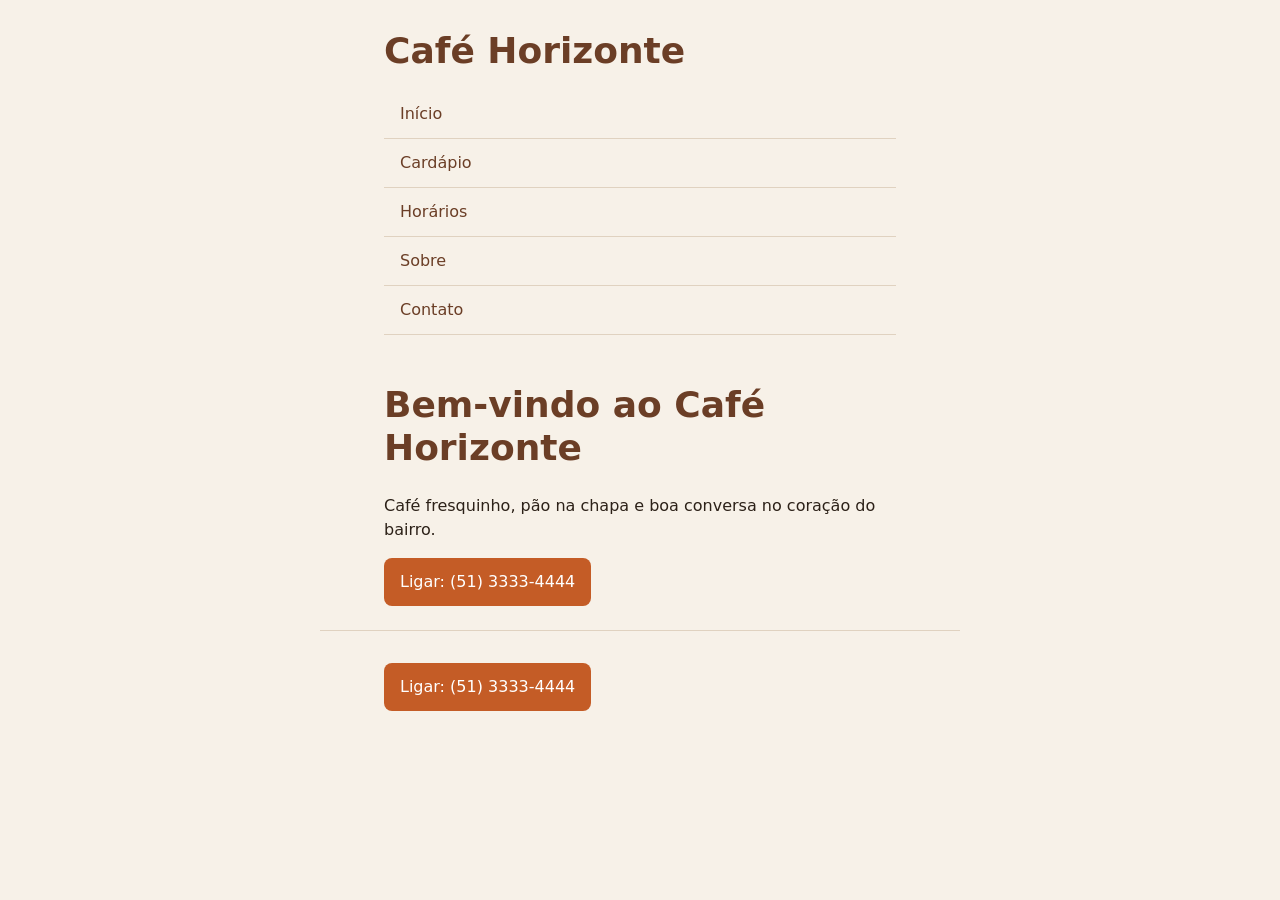
<file: index.html>
<!DOCTYPE html>
<html lang="pt-BR">

<head>
    <meta charset="UTF-8">
    <meta name="viewport" content="width=device-width, initial-scale=1">
    <title>Café Horizonte — Início</title>
    <link rel="stylesheet" href="css/tokens.css">
    <link rel="stylesheet" href="css/estilos.css">
</head>

<body>
    <header class="marca">Café Horizonte</header>

    <nav class="nav" aria-label="Principal">
        <a href="index.html">Início</a>
        <a href="cardapio.html">Cardápio</a>
        <a href="horarios.html">Horários</a>
        <a href="sobre.html">Sobre</a>
        <a href="contato.html">Contato</a>
    </nav>

    <main class="pagina">
        <h1>Bem-vindo ao Café Horizonte</h1>
        <p>Café fresquinho, pão na chapa e boa conversa no coração do bairro.</p>
        <a class="cta" href="tel:+555133334444">Ligar: (51) 3333-4444</a>
    </main>

    <footer class="rodape">
        <a class="cta" href="tel:+555133334444">Ligar: (51) 3333-4444</a>
    </footer>

</body>

</html>
</file>
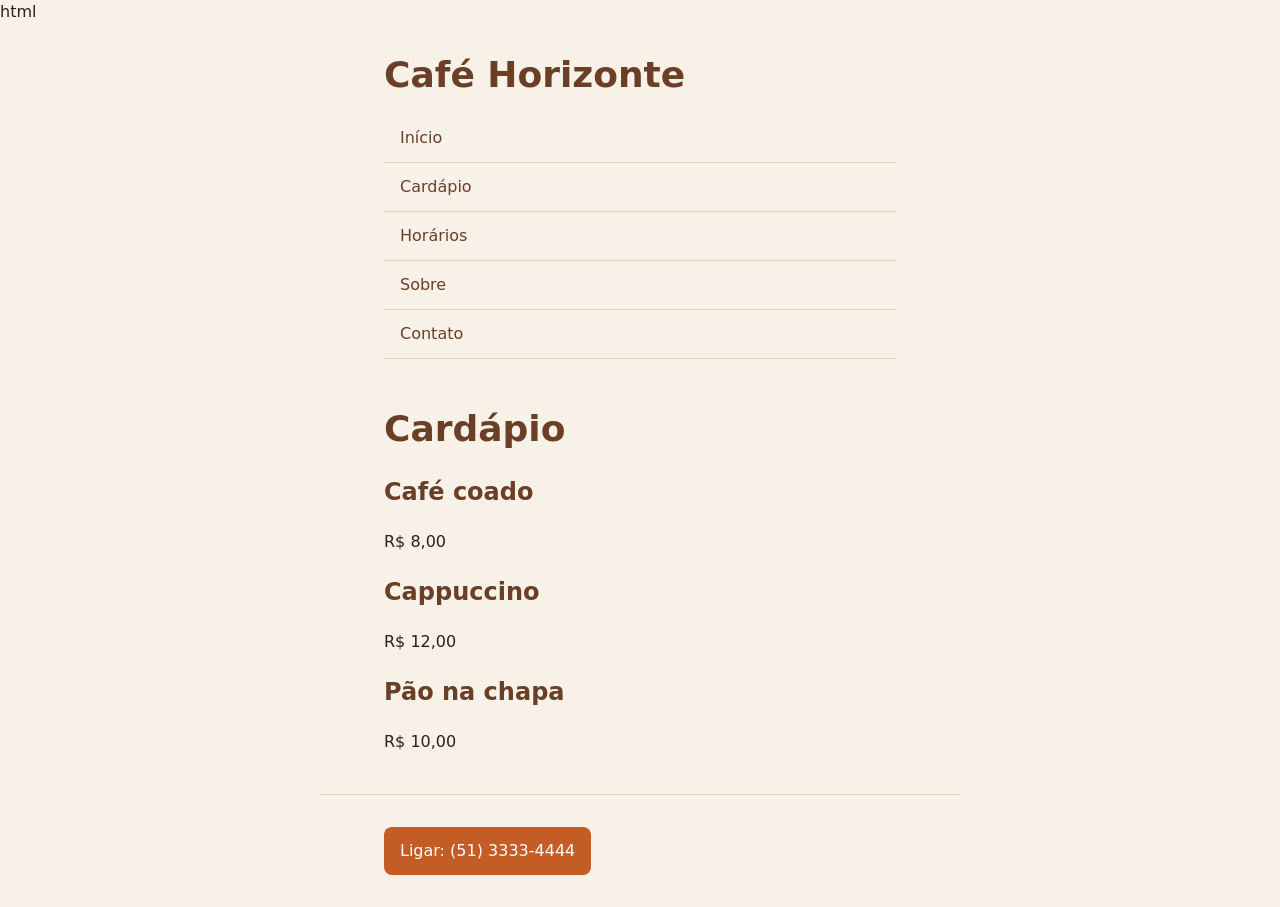
<file: cardapio.html>
html
<!DOCTYPE html>
<html lang="pt-BR">

<head>
    <meta charset="UTF-8">
    <meta name="viewport" content="width=device-width, initial-scale=1">
    <title>Café Horizonte — Cardápio</title>
    <link rel="stylesheet" href="css/tokens.css">
    <link rel="stylesheet" href="css/estilos.css">
</head>

<body>

    <header class="marca">Café Horizonte</header>

    <nav class="nav" aria-label="Principal">
        <a href="index.html">Início</a>
        <a href="cardapio.html">Cardápio</a>
        <a href="horarios.html">Horários</a>
        <a href="sobre.html">Sobre</a>
        <a href="contato.html">Contato</a>
    </nav>

    <main class="pagina">
        <h1>Cardápio</h1>

        <h2>Café coado</h2>
        <p>R$ 8,00</p>

        <h2>Cappuccino</h2>
        <p>R$ 12,00</p>

        <h2>Pão na chapa</h2>
        <p>R$ 10,00</p>
    </main>

    <footer class="rodape">
        <a class="cta" href="tel:+555133334444">Ligar: (51) 3333-4444</a>
    </footer>

</body>

</html>
</file>
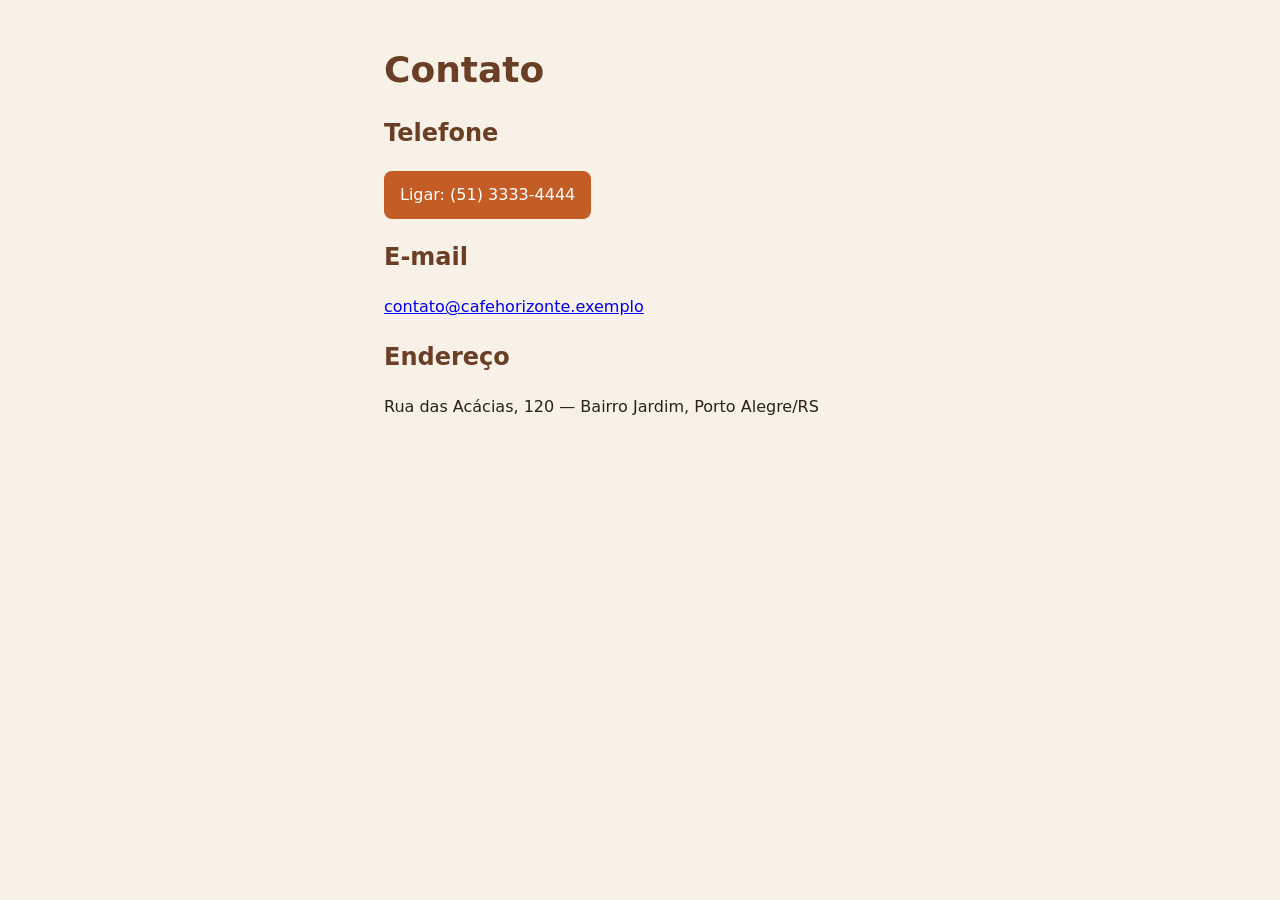
<file: contato.html>
<!DOCTYPE html>
<html lang="en">

<head>
    <meta charset="UTF-8">
    <meta name="viewport" content="width=device-width, initial-scale=1.0">
    <title>Document</title>
    <link rel="stylesheet" href="css/tokens.css">
    <link rel="stylesheet" href="css/estilos.css">
</head>

<body>
    <main class="pagina">
        <h1>Contato</h1>

        <h2>Telefone</h2>
        <p><a class="cta" href="tel:+555133334444">Ligar: (51) 3333-4444</a></p>

        <h2>E-mail</h2>
        <p><a href="mailto:contato@cafehorizonte.exemplo">contato@cafehorizonte.exemplo</a></p>

        <h2>Endereço</h2>
        <p>Rua das Acácias, 120 — Bairro Jardim, Porto Alegre/RS</p>
    </main>

</body>

</html>
</file>
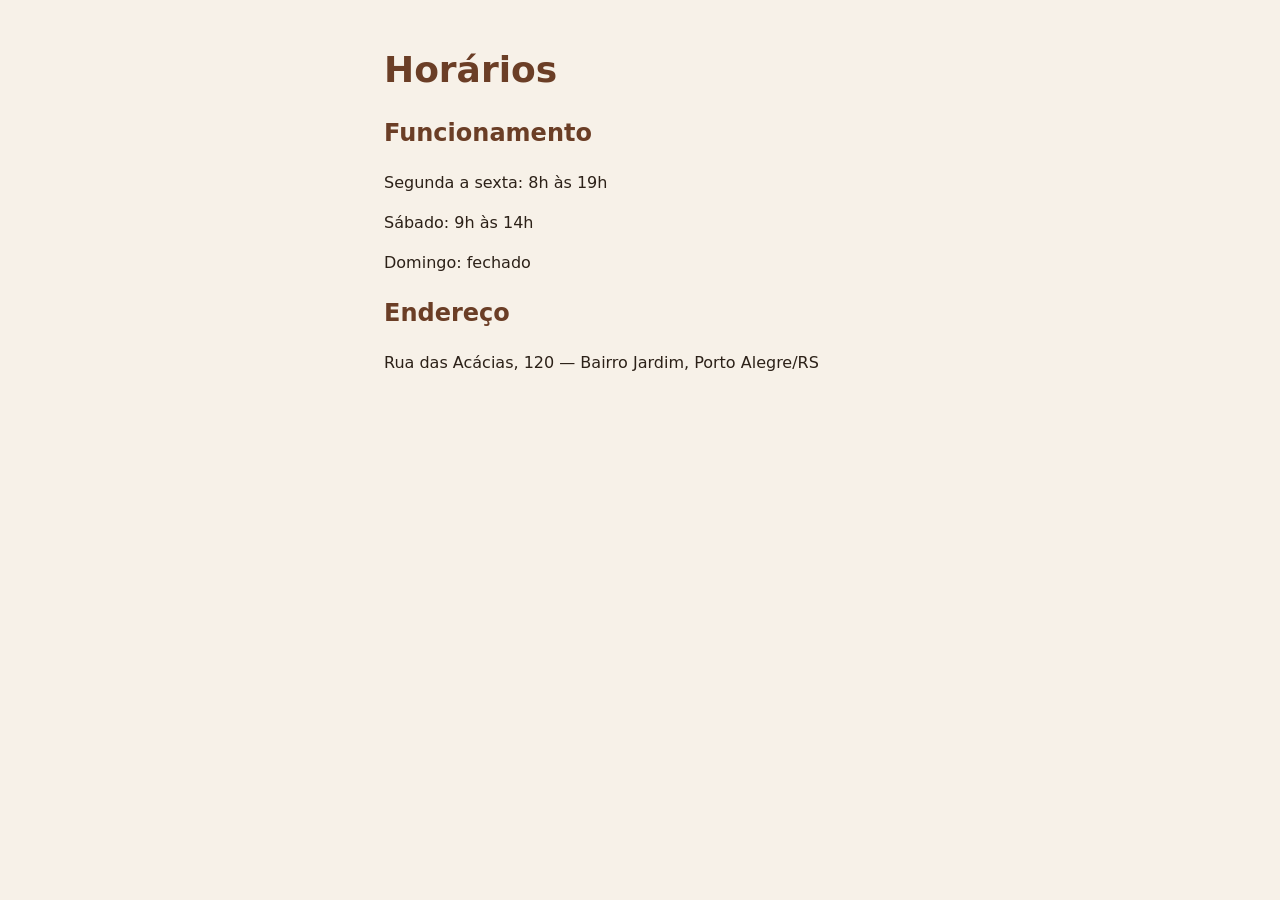
<file: horarios.html>
<!DOCTYPE html>
<html lang="en">
<head>
    <meta charset="UTF-8">
    <meta name="viewport" content="width=device-width, initial-scale=1.0">
    <title>Document</title>
    <link rel="stylesheet" href="css/tokens.css">
    <link rel="stylesheet" href="css/estilos.css">

</head>
<body>
    <main class="pagina">
    <h1>Horários</h1>

    <h2>Funcionamento</h2>
    <p>Segunda a sexta: 8h às 19h</p>
    <p>Sábado: 9h às 14h</p>
    <p>Domingo: fechado</p>

    <h2>Endereço</h2>
    <p>Rua das Acácias, 120 — Bairro Jardim, Porto Alegre/RS</p>
</main>
    
</body>
</html>
</file>
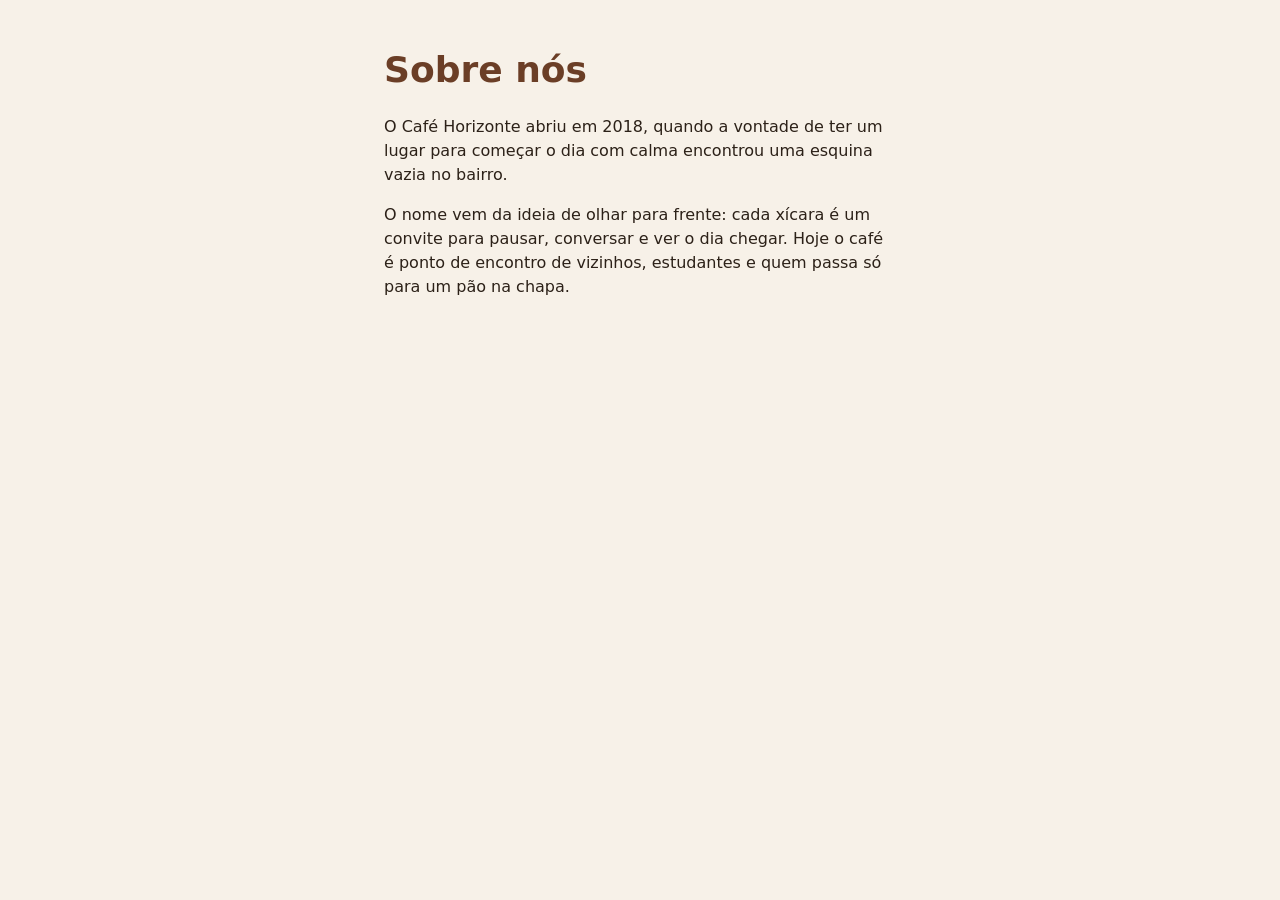
<file: sobre.html>
<!DOCTYPE html>
<html lang="en">

<head>
    <meta charset="UTF-8">
    <meta name="viewport" content="width=device-width, initial-scale=1.0">
    <title>Document</title>
    <link rel="stylesheet" href="css/tokens.css">
    <link rel="stylesheet" href="css/estilos.css">
</head>

<body>
    <main class="pagina">
        <h1>Sobre nós</h1>

        <p>O Café Horizonte abriu em 2018, quando a vontade de ter um lugar para começar o dia com calma encontrou uma
            esquina vazia no bairro.</p>

        <p>O nome vem da ideia de olhar para frente: cada xícara é um convite para pausar, conversar e ver o dia chegar.
            Hoje o café é ponto de encontro de vizinhos, estudantes e quem passa só para um pão na chapa.</p>
    </main>

</body>

</html>
</file>
<file: css/tokens.css>
:root {
    --cor-fundo: #f7f1e8;
    --cor-superficie: #fff8f0;
    --cor-texto: #2c2118;
    --cor-texto-suave: #5c4a3a;
    --cor-marca: #6b3e26;
    --cor-cta: #c45c26;
    --cor-cta-texto: #ffffff;
    --cor-borda: #e0d2c0;


    --fonte-base: "Segoe UI", system-ui, sans-serif;
    --tamanho-corpo: 1rem;
    --tamanho-titulo: clamp(1.5rem, 5vw, 2.25rem);
    --tamanho-subtitulo: clamp(1.15rem, 3vw, 1.5rem);
    --altura-linha: 1.5;


    --espaco-xs: 0.5rem;
    --espaco-sm: 0.75rem;
    --espaco-md: 1rem;
    --espaco-lg: 1.5rem;
    --espaco-xl: 2rem;
    --largura-conteudo: 40rem;
    --padding-pagina: 5%;

    --raio: 0.5rem;
    --toque: 44px;
}
</file>
<file: css/estilos.css>
*,
*::before,
*::after {
  box-sizing: border-box;
}

body {
  margin: 0;
  font-family: var(--fonte-base);
  font-size: var(--tamanho-corpo);
  line-height: var(--altura-linha);
  background: var(--cor-fundo);
  color: var(--cor-texto);
}

.pagina {
  max-width: var(--largura-conteudo);
  padding: var(--espaco-lg) var(--padding-pagina);
  margin-left: auto;
  margin-right: auto;
}

.marca {
  max-width: var(--largura-conteudo);
  padding: var(--espaco-lg) var(--padding-pagina) var(--espaco-sm);
  margin-left: auto;
  margin-right: auto;
  font-size: var(--tamanho-titulo);
  font-weight: bold;
  color: var(--cor-marca);
}

h1 {
  font-size: var(--tamanho-titulo);
  color: var(--cor-marca);
  line-height: 1.2;
}

h2 {
  font-size: var(--tamanho-subtitulo);
  color: var(--cor-marca);
}

.nav {
  max-width: var(--largura-conteudo);
  padding: 0 var(--padding-pagina);
  margin-left: auto;
  margin-right: auto;
}

.nav a {
  display: block;
  min-height: var(--toque);
  padding: var(--espaco-sm) var(--espaco-md);
  border-bottom: 1px solid var(--cor-borda);
  color: var(--cor-marca);
  text-decoration: none;
}

.nav {
  max-width: var(--largura-conteudo);
  padding: 0 var(--padding-pagina);
  margin-left: auto;
  margin-right: auto;
}

.nav {
  max-width: var(--largura-conteudo);
  padding: 0 var(--padding-pagina);
  margin-left: auto;
  margin-right: auto;
}

.nav a {
  display: block;
  min-height: var(--toque);
  padding: var(--espaco-sm) var(--espaco-md);
  border-bottom: 1px solid var(--cor-borda);
  color: var(--cor-marca);
  text-decoration: none;
}

.cta {
  display: inline-block;
  min-height: var(--toque);
  padding: var(--espaco-sm) var(--espaco-md);
  background: var(--cor-cta);
  color: var(--cor-cta-texto);
  text-decoration: none;
  border-radius: var(--raio);
  font-size: var(--tamanho-corpo);
}

.rodape {
  max-width: var(--largura-conteudo);
  padding: var(--espaco-xl) var(--padding-pagina);
  margin-left: auto;
  margin-right: auto;
  border-top: 1px solid var(--cor-borda);
}
</file>
